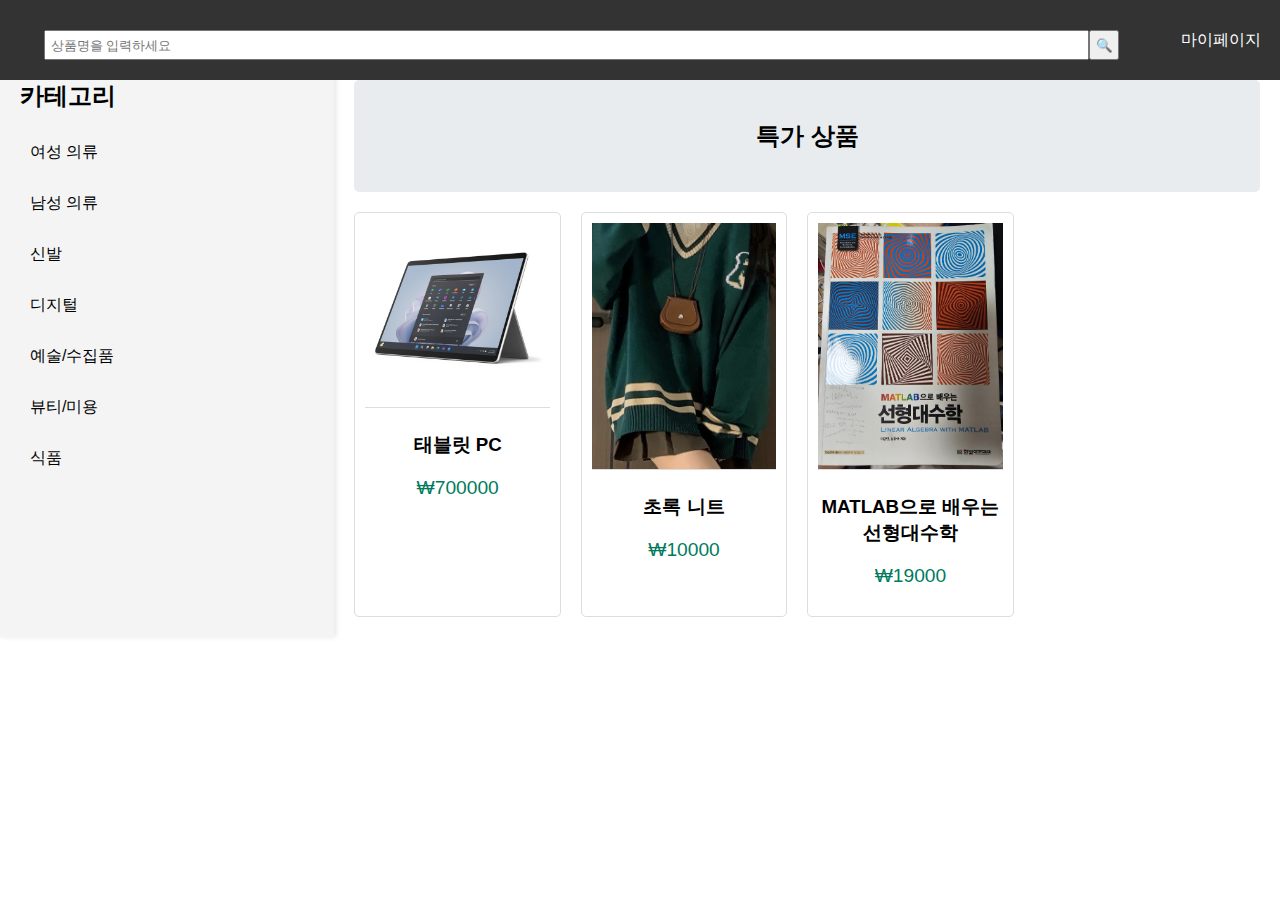
<file: FleaMarket/product/index.html>
<!DOCTYPE html>
<html lang="ko">
<head>
    <meta charset="UTF-8">
    <meta name="viewport" content="width=device-width, initial-scale=1.0">
    <title>쇼핑몰</title>
    <link rel="stylesheet" href="indexstyle.css">
</head>
<body>
    <header>
        <form action="search_results.php" method="GET" class="search-form">
            <input type="text" id="search-bar" name="query" placeholder="상품명을 입력하세요" required>
            <button type="submit" class="search-button">🔍</button>
        </form>
        <a href="../../main/mypage.php">마이페이지</a>
    </header>
    <aside>
        <h2>카테고리</h2>
        <ul>
            <li>여성 의류</li>
            <li>남성 의류</li>
            <li>신발</li>
            <li>디지털 </li>
            <li>예술/수집품</li>
            <li>뷰티/미용</li>
            <li>식품</li>
        </ul>
    </aside>
    <main>
        <section class="promo-banner">
            <h2>특가 상품</h2>
        </section>
        <section class="product-grid">
            <article class="product-item">
                <img src="product3.jpg" alt="상품 1">
                <h3>태블릿 PC</h3>
                <p>₩700000</p>
            </article>
            <article class="product-item">
                <img src="product2.jpg" alt="상품 2">
                <h3>초록 니트</h3>
                <p>₩10000</p>
            </article>
            <article class="product-item">
                <img src="product1.jpg" alt="상품 3">
                <h3>MATLAB으로 배우는 선형대수학</h3>
                <p>₩19000</p>
            </article>
            <!-- 상품 추가 -->
        </section>
    </main>
</body>
</html>
</file>
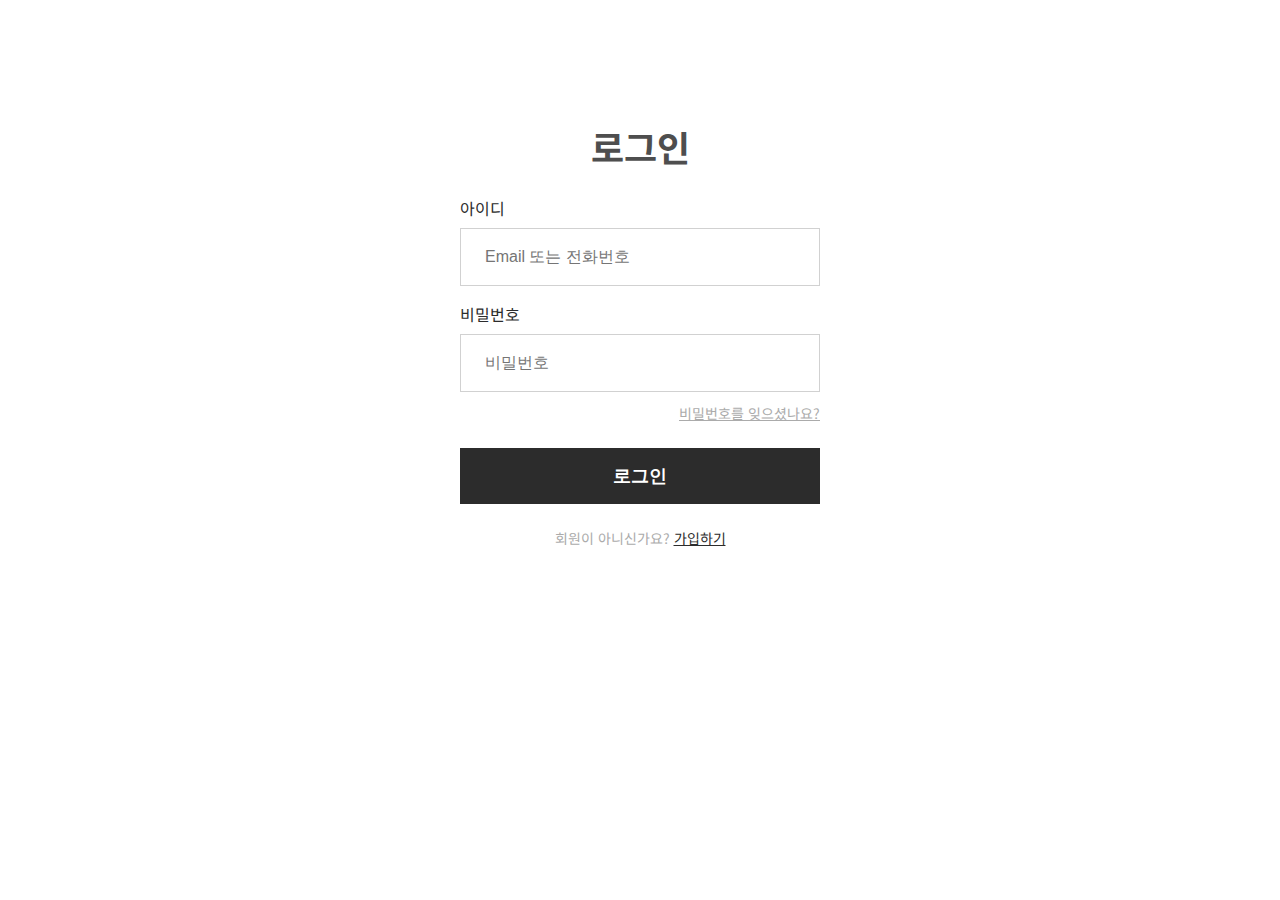
<file: FleaMarket/auth/login.html>
<!DOCTYPE html>
<html lang="ko">
<head>
    <meta charset="UTF-8">
    <title>로그인</title>
    <link rel="preconnect" href="https://fonts.googleapis.com">
    <link rel="preconnect" href="https://fonts.gstatic.com" crossorigin>
    <link href="https://fonts.googleapis.com/css2?family=Noto+Sans+KR:wght@400;700&display=swap" rel="stylesheet">
    <link rel="stylesheet" href="html_font.css" />
    <link rel="stylesheet" href="login_style.css" />
</head>
<body>
    <form class="login" action="login.php" method="POST">
        <h1 class="login-title">로그인</h1>
        <label>아이디</label>
        <input name="email" type="text" placeholder="Email 또는 전화번호" required />
        <label>비밀번호</label>
        <input name="password" type="password" placeholder="비밀번호" required />
        <div class="login-forgot">
            <a class="login-forgot-link" href="#">비밀번호를 잊으셨나요?</a>
        </div>
        <button type="submit">로그인</button>
        <div class="login-signup">
            회원이 아니신가요?
            <a class="login-signup-link" href="sign_up.php">가입하기</a>
        </div>
    </form>
</body>
</html>
</file>
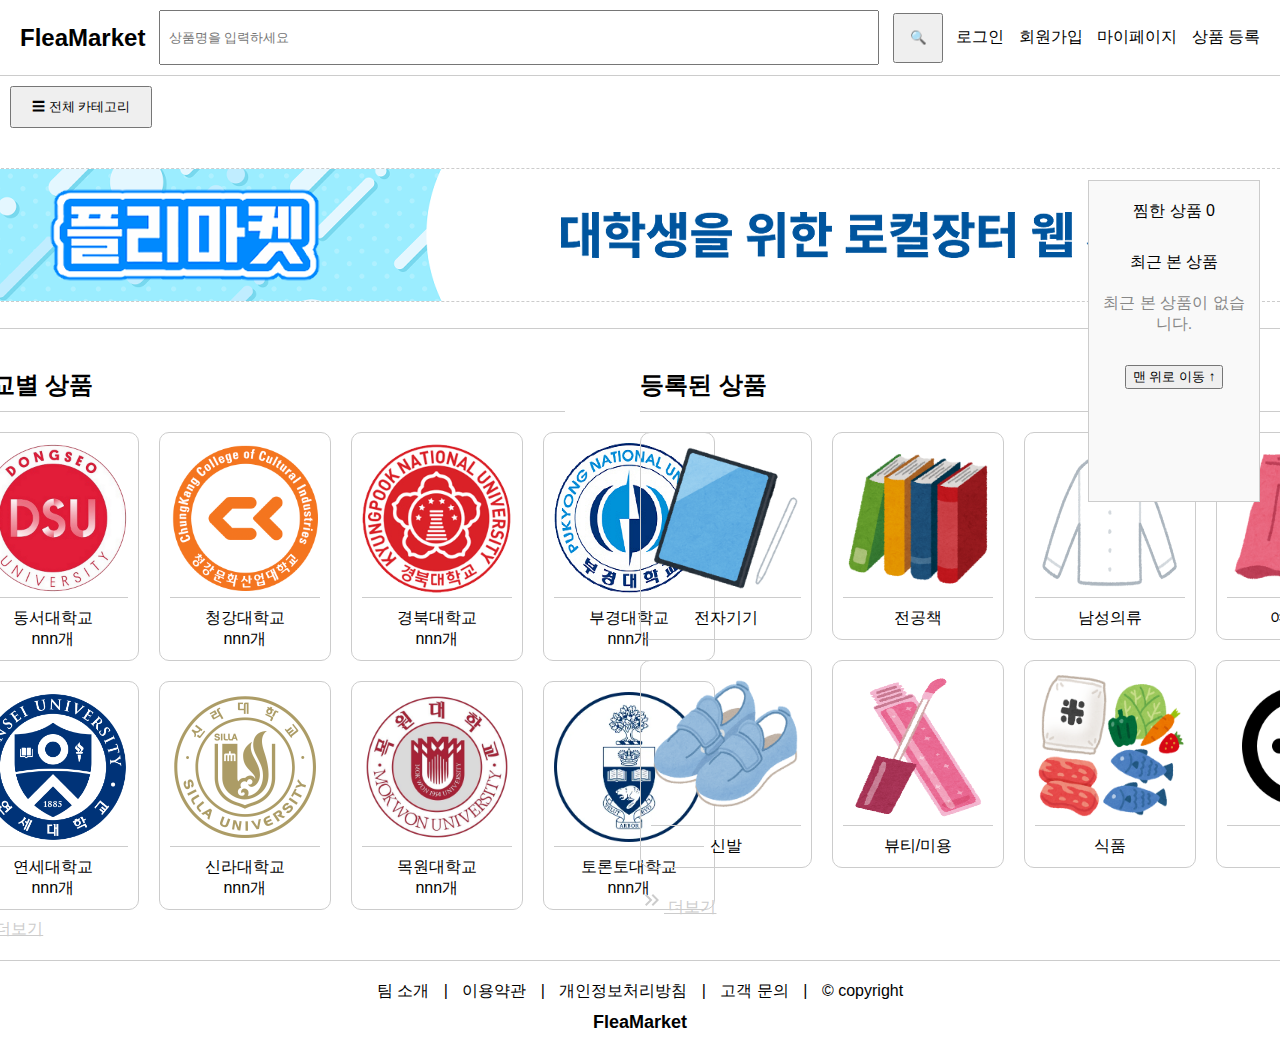
<file: FleaMarket/main/mainpage.html>
<!DOCTYPE html>
<html lang="en">

<head>
    <meta charset="UTF-8">
    <meta name="viewport" content="width=device-width, initial-scale=1.0">
    <link rel="preconnect" href="https://fonts.googleapis.com">
    <link rel="preconnect" href="https://fonts.gstatic.com" crossorigin>
    <title>FleaMarket</title>
    <link rel="stylesheet" href="html_font.css" />
    <link rel="stylesheet" href="mainstyles.css">
</head>

<body>
    <header>
        <div class="header-container">
            <div class="logo">FleaMarket</div>
                <form action="../product/search_results.php" method="GET">
                    <input type="text" class="search-bar" name="query" placeholder="상품명을 입력하세요" required>
                    <button type="submit" class="search-button">🔍</button>
                </form>
            <div class="user-options">
                <a href="../auth/login.html">로그인</a>
                <a href="../auth/sign_up.php">회원가입</a>
                <a href="mypage.php">마이페이지</a>
                <a href="../product/product_upload.html">상품 등록</a>
            </div>
        </div>
    </header>

    <div style="align-items: flex-start; margin: 10px;">
        <button class="menu-button">☰ 전체 카테고리</button>
    </div>

    <nav class="main-nav">
        <div class="banner">
            <button class="banner-arrow">«</button>
            <div class="banner-image">
                <img style="border: 1px dashed #ccc;" src="university_logo/banner.png">
            </div>
            <button class="banner-arrow">»</button>
        </div>
    </nav>

    <main>
        <div class="main_product">
            <section class="university-products">
                <h2>학교별 상품</h2>
                <div class="products-grid">
                    <div class="product-card">
                        <img class="uni_logo_icon" src="university_logo/dongseo.png">
                        <div class="product-info">
                            <div class="university-logo"></div>
                            <div class="university-name">동서대학교</div>
                            <div class="product-count">nnn개</div>
                        </div>
                    </div>
                    <div class="product-card">
                        <img class="uni_logo_icon" src="university_logo/chungkang.png">
                        <div class="product-info">
                            <div class="university-logo"></div>
                            <div class="university-name">청강대학교</div>
                            <div class="product-count">nnn개</div>
                        </div>
                    </div>
                    <div class="product-card">
                        <img class="uni_logo_icon" src="university_logo/kungpook.png">
                        <div class="product-info">
                            <div class="university-logo"></div>
                            <div class="university-name">경북대학교</div>
                            <div class="product-count">nnn개</div>
                        </div>
                    </div>
                    <div class="product-card">
                        <img class="uni_logo_icon" src="university_logo/pukyong.png">
                        <div class="product-info">
                            <div class="university-logo"></div>
                            <div class="university-name">부경대학교</div>
                            <div class="product-count">nnn개</div>
                        </div>
                    </div>
                    <div class="product-card">
                        <img class="uni_logo_icon" src="university_logo/yonsei.png">
                        <div class="product-info">
                            <div class="university-logo"></div>
                            <div class="university-name">연세대학교</div>
                            <div class="product-count">nnn개</div>
                        </div>
                    </div>
                    <div class="product-card">
                        <img class="uni_logo_icon" src="university_logo/silla.png">
                        <div class="product-info">
                            <div class="university-logo"></div>
                            <div class="university-name">신라대학교</div>
                            <div class="product-count">nnn개</div>
                        </div>
                    </div>
                    <div class="product-card">
                        <img class="uni_logo_icon" src="university_logo/mokwon.png">
                        <div class="product-info">
                            <div class="university-logo"></div>
                            <div class="university-name">목원대학교</div>
                            <div class="product-count">nnn개</div>
                        </div>
                    </div>
                    <div class="product-card">
                        <img class="uni_logo_icon" src="university_logo/toronto.png">
                        <div class="product-info">
                            <div class="university-logo"></div>
                            <div class="university-name">토론토대학교</div>
                            <div class="product-count">nnn개</div>
                        </div>
                    </div>
                </div>
                <span><a class="more" href="#">
                        <svg xmlns="http://www.w3.org/2000/svg" height="24px" viewBox="0 -960 960 960" width="24px"
                            fill="#ccc">
                            <path
                                d="M383-480 200-664l56-56 240 240-240 240-56-56 183-184Zm264 0L464-664l56-56 240 240-240 240-56-56 183-184Z" />
                        </svg>
                        더보기</a></span>
            </section>
        </div>
        <section class="university-products">
            <h2>등록된 상품</h2>
            <div class="products-grid">
                <div class="product-card">
                    <img class="uni_logo_icon" src="product_logo/computer_tablet_pen.png">
                    <div class="product-info">
                        <div class="university-logo"></div>
                        <div class="university-name">전자기기</div>
                    </div>
                </div>
                <div class="product-card">
                    <img class="uni_logo_icon" src="product_logo/book_tate.png">
                    <div class="product-info">
                        <div class="university-logo"></div>
                        <div class="university-name">전공책</div>
                    </div>
                </div>
                <div class="product-card">
                    <img class="uni_logo_icon" src="product_logo/fashion_shirt1_white.png">
                    <div class="product-info">
                        <div class="university-logo"></div>
                        <div class="university-name">남성의류</div>
                    </div>
                </div>
                <div class="product-card">
                    <img class="uni_logo_icon" src="product_logo/cloth_skirt.png">
                    <div class="product-info">
                        <div class="university-logo"></div>
                    <div class="university-name">여성의류</div>
                    </div>
                </div>
                <div class="product-card">
                    <img class="uni_logo_icon" src="product_logo/medical_rihabiri_shoes.png">
                    <div class="product-info">
                        <div class="university-logo"></div>
                    <div class="university-name">신발</div>
                    </div>
                </div>
                <div class="product-card">
                    <img class="uni_logo_icon" src="product_logo/makeup_lipgloss.png">
                    <div class="product-info">
                        <div class="university-logo"></div>
                    <div class="university-name">뷰티/미용</div>
                    </div>
                </div>
                <div class="product-card">
                    <img class="uni_logo_icon" src="product_logo/food_zei1_seisen.png">
                    <div class="product-info">
                        <div class="university-logo"></div>
                    <div class="university-name">식품</div>
                    </div>
                </div>
                <div class="product-card">
                    <img class="uni_logo_icon" src="product_logo/etc.png">
                    <div class="product-info">
                        <div class="university-logo"></div>
                    <div class="university-name">기타</div>
                    </div>
                </div>
                <span><a class="more" href="#">
                        <svg xmlns="http://www.w3.org/2000/svg" height="24px" viewBox="0 -960 960 960" width="24px"
                            fill="#ccc">
                            <path
                                d="M383-480 200-664l56-56 240 240-240 240-56-56 183-184Zm264 0L464-664l56-56 240 240-240 240-56-56 183-184Z" />
                        </svg>
                        더보기</a></span>
            </div>
        </section>
        </div>
    </main>

    <aside class="sidebar">
        <div class="sidebar-section">찜한 상품 <span>0</span></div>
        <div class="sidebar-section">최근 본 상품</div>
        <div class="recent-products">최근 본 상품이 없습니다.</div>
        <div class="sidebar-section"><button>맨 위로 이동 ↑</button></div>
    </aside>

    <footer>
        <div class="footer-container">
            <div class="footer-links">
                <a href="#">팀 소개</a> |
                <a href="#">이용약관</a> |
                <a href="#">개인정보처리방침</a> |
                <a href="#">고객 문의</a> |
                <a href="#">© copyright</a>
            </div>
            <div class="footer-logo">FleaMarket</div>
        </div>
    </footer>
</body>

</html>
</file>
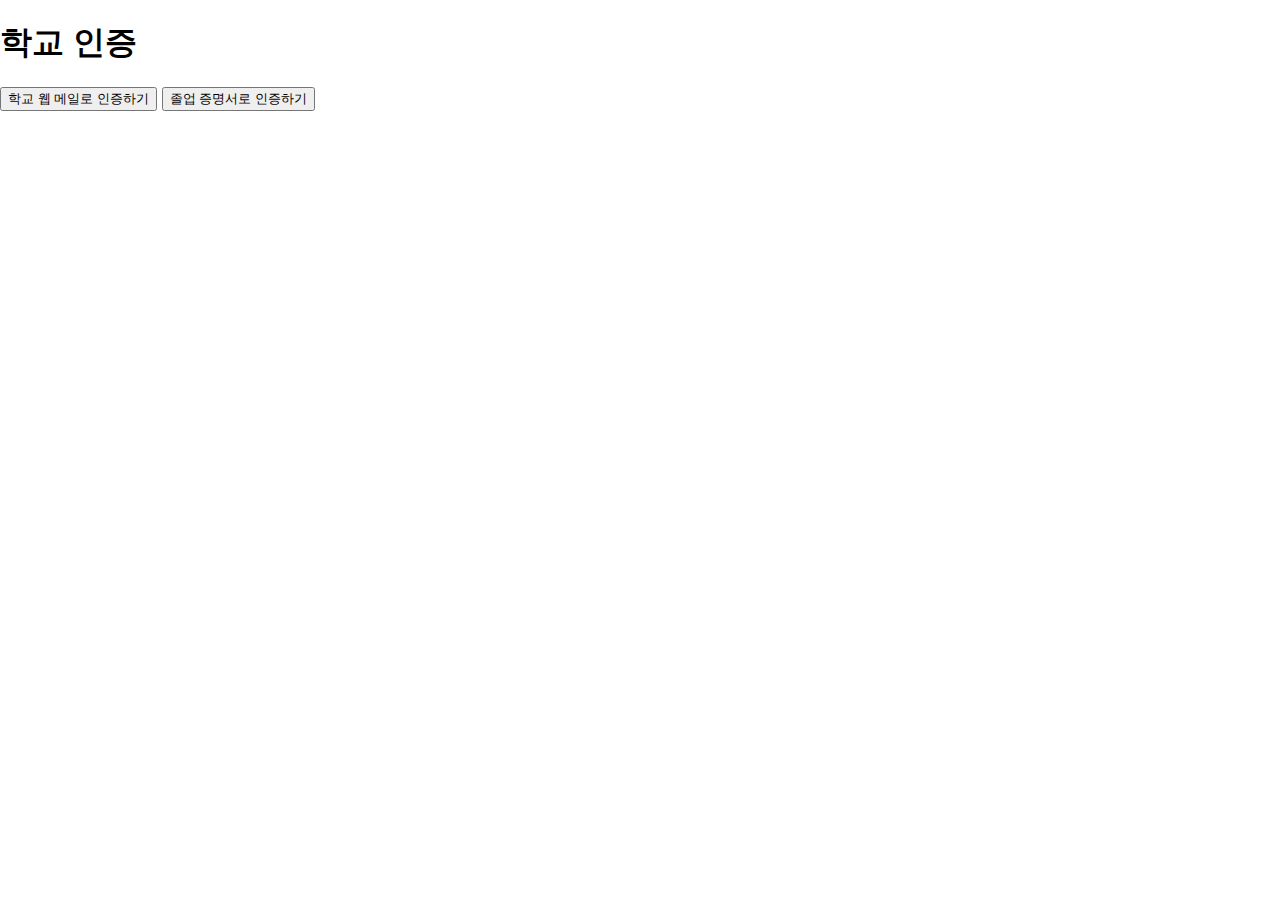
<file: FleaMarket/main/school_auth.html>
<!DOCTYPE html>
<html lang="ko">
<head>
    <meta charset="UTF-8">
    <meta name="viewport" content="width=device-width, initial-scale=1.0">
    <link rel="preconnect" href="https://fonts.googleapis.com">
    <link rel="preconnect" href="https://fonts.gstatic.com" crossorigin>
    <title>학교 인증</title>
    <link rel="stylesheet" href="html_font.css" />
    <link rel="stylesheet" href="style.css">
    <script>
        function showEmailInput() {
            document.getElementById('email-auth').style.display = 'block';
        }
    </script>
</head>
<body>
    <h1>학교 인증</h1>
    <div class="auth-options">
        <button onclick="showEmailInput()">학교 웹 메일로 인증하기</button>
        <button>졸업 증명서로 인증하기</button>
    </div>
    <div id="email-auth" style="display: none;">
        <form action="school_auth.php" method="POST">
            <input type="email" name="email" placeholder="이메일 입력 (ex.user1@g.dongseo.ac.kr)" required>
            <button type="submit">학교 인증</button>
        </form>
    </div>

    <script>
        function openVerifyPopup() {
            window.open('verify.html', '학교 인증', 'width=500,height=600');
        }
    </script>
</body>
</body>
</html>
</file>
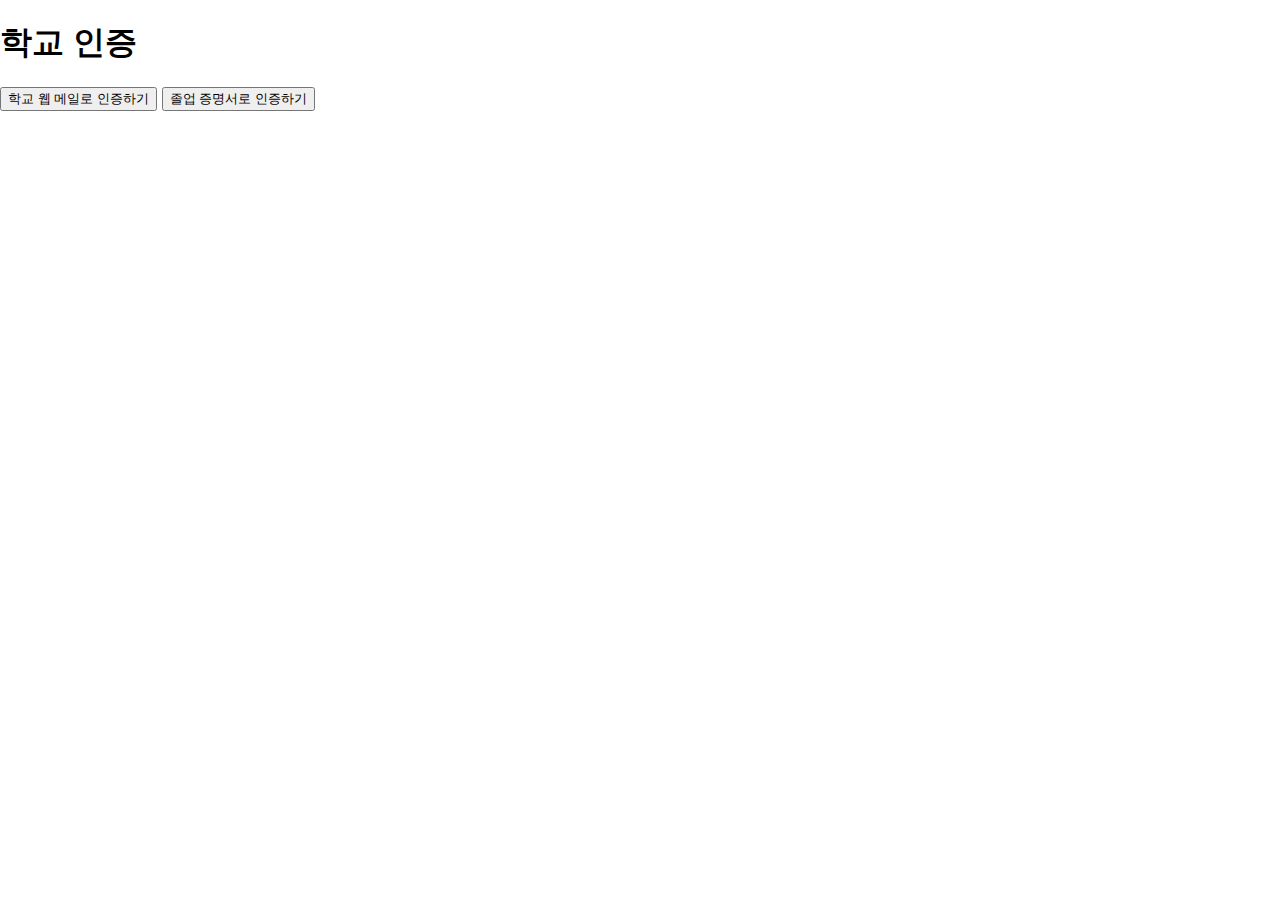
<file: FleaMarket/main/verify.html>
<!DOCTYPE html>
<html lang="ko">
<head>
    <meta charset="UTF-8">
    <meta name="viewport" content="width=device-width, initial-scale=1.0">
    <link rel="preconnect" href="https://fonts.googleapis.com">
    <link rel="preconnect" href="https://fonts.gstatic.com" crossorigin>
    <title>학교 인증</title>
    <link rel="stylesheet" href="html_font.css" />
    <link rel="stylesheet" href="style.css">
</head>
<body>
    <h1>학교 인증</h1>
    <button onclick="showEmailInput()">학교 웹 메일로 인증하기</button>
    <button>졸업 증명서로 인증하기</button>

    <div id="email-verification" style="display: none;">
        <input type="text" id="email" placeholder="이메일 입력 (예: user1@g.dongseo.ac.kr)">
        <button onclick="verifyEmail()">학교 인증</button>
    </div>

    <script>
        function showEmailInput() {
            document.getElementById('email-verification').style.display = 'block';
        }

        function verifyEmail() {
            var email = document.getElementById('email').value;
            // 이메일 인증 로직을 추가하세요.
            // 예시: AJAX를 사용하여 서버에 이메일을 전송하고 응답을 처리합니다.
        }
    </script>
</body>
</html>
</file>
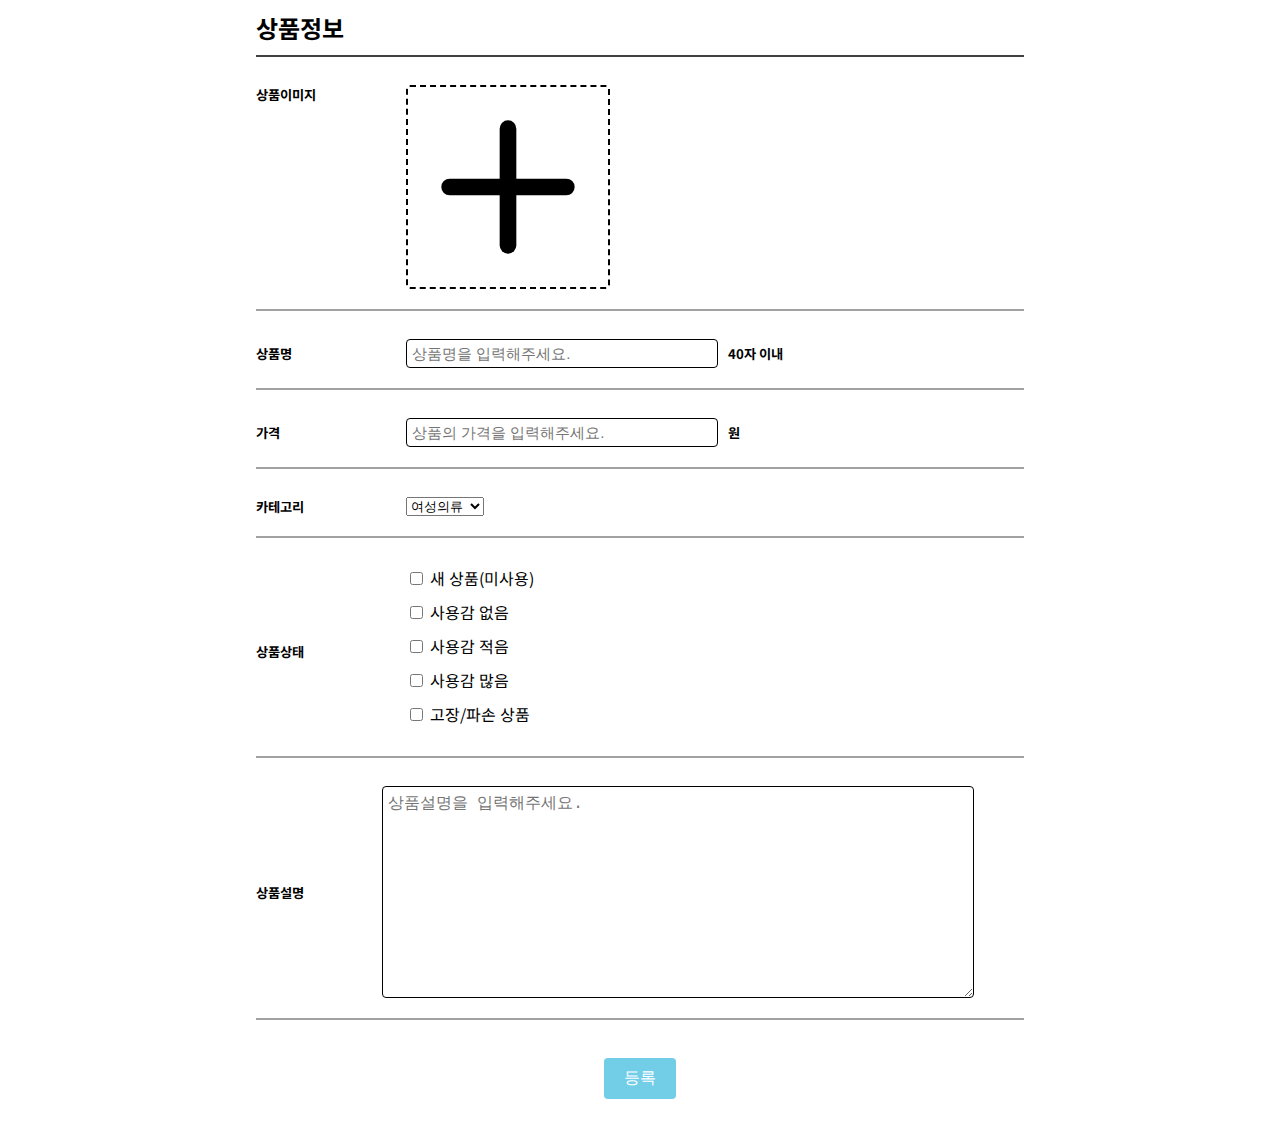
<file: FleaMarket/product/product_upload.html>
<!DOCTYPE html>
<html lang="en">

<head>
    <meta charset="UTF-8">
    <meta name="viewport" content="width=device-width, initial-scale=1.0">
    <title>상품 업로드</title>
    <link rel="preconnect" href="https://fonts.googleapis.com">
    <link rel="preconnect" href="https://fonts.gstatic.com" crossorigin>
    <link href="https://fonts.googleapis.com/css2?family=Noto+Sans+KR:wght@400;700&display=swap" rel="stylesheet">
    <link rel="stylesheet" href="upload_style.css">
</head>

<body>
    <div>
        <header>
            <div>
                <h2 class="product_information">상품정보</h2>
            </div>
            <div class="product_image_container">
                <h5 class="product_image_text">상품이미지</h5>
                <form id="imageForm" enctype="multipart/form-data" action="upload.php"
                    method="post">
                    <input type="file" id="imageInput" name="product_image" accept="image/*" required>
                    <img id="previewImage" src="add_icon.svg" alt="add img" />
            </div>
            <div class="product_name_container">
                <h5 class="product_name_text">상품명</h5>
                <input placeholder="상품명을 입력해주세요." id="product_name" name="product_name" maxlength="40" required>
                <h5 style="margin:0 0 0 10px">40자 이내</h5>
            </div>
            <div class="product_name_container">
                <h5 class="product_price">가격</h5>
                <input placeholder="상품의 가격을 입력해주세요." id="product_price" name="price" type="number" step="0.01" required>
                <h5 style="margin:0 0 0 10px">원</h5>
            </div>
            <div class="product_name_container">
                <h5 class="product_name_text">카테고리</h5>
                <label for="categories" class="categories"></label>
                <select id="category" name="category" required>
                    <option value="여성의류">여성의류</option>
                    <option value="남성의류">남성의류</option>
                    <option value="신발">신발</option>
                    <option value="디지털">디지털</option>
                    <option value="전공서적">전공서적</option>
                    <option value="뷰티/미용">뷰티/미용</option>
                    <option value="식품">식품</option>
                </select>
            </div>
            <div class="product_name_container">
                <h5 class="product_condition">상품상태 </h5>
                <div class="product_condition_select">
                    <label>
                        <input name="condition" value="새 상품" type="checkbox">
                        새 상품(미사용)
                    </label>
                    <label>
                        <input name="condition" value="사용감 없음" type="checkbox">
                        사용감 없음
                    </label>
                    <label>
                        <input name="condition" value="사용감 적음" type="checkbox">
                        사용감 적음
                    </label>
                    <label>
                        <input name="condition" value="사용감 많음" type="checkbox">
                        사용감 많음
                    </label>
                    <label>
                        <input name="condition" value="고장/파손상품" type="checkbox">
                        고장/파손 상품
                    </label>
                </div>
            </div>
            <div class="product_name_container">
                <h5 class="product_name_text">상품설명</h5>
                <textarea placeholder="상품설명을 입력해주세요." id="product_descriptions" name="description" maxlength="500"
                    required></textarea>
            </div>
            <div id="button">
                <input type="submit" class="register_button" value="등록">
            </div>
        </header>
    </div>
    </form>
    <script src="main.js"></script>
</body>

</html>
</file>
<file: FleaMarket/product/indexstyle.css>
body {
    font-family: Arial, sans-serif;
    margin: 0;
    padding: 0;
    display: flex;
}

header {
    background-color: #333;
    color: white;
    padding: 10px;
    text-align: center;
    width: 100%;
    position: fixed;
    top: 0;
    display: flex;
    justify-content: space-around;
    align-items: center;
    
}

header > a {
    color: white;
    font-size: 16px;
}

.search-form {
    padding: 10px;
    display: flex;
    flex-grow: 0.9;
}

#search-bar {
    margin-top: 10px;
    padding: 5px;
    width: 70%;
    flex-grow: 1;
}

.search-button {
    margin-top: 10px;
    padding: 5px;
    width: 30px;
    height: 30px;
}

a {
    padding: 5px;
    text-decoration: none;
}

aside {
    width: 25%;
    padding: 20px;
    background-color: #f4f4f4;
    margin-top: 60px;
    box-shadow: 2px 0 5px rgba(0,0,0,0.1);
}

aside h2 {
    margin-top: 0;
}

aside ul {
    list-style-type: none;
    padding: 0;
}

aside ul li {
    margin: 10px 0;
    padding: 10px;
    transition: background-color 0.3s, color 0.3s;
    cursor: pointer;
}

aside ul li:hover {
    background-color: #818483;
    color: white;
}

main {
    width: 80%;
    margin-top: 60px;
    padding: 20px;
    box-sizing: border-box;
}

.promo-banner {
    background-color: #e9ecef;
    padding: 20px;
    text-align: center;
    margin-bottom: 20px;
    border-radius: 5px;
}

.product-grid {
    display: flex;
    flex-wrap: wrap;
    gap: 20px;
}

.product-item {
    background-color: white;
    border: 1px solid #ddd;
    border-radius: 5px;
    padding: 10px;
    text-align: center;
    width: calc(25% - 20px);
    box-sizing: border-box;
    transition: transform 0.3s, box-shadow 0.3s;
}

.product-item:hover {
    transform: translateY(-5px);
    box-shadow: 0 4px 8px rgba(0,0,0,0.1);
}

.product-item img {
    max-width: 100%;
    height: auto;
    object-fit: contain;
    border-bottom: 1px solid #ddd;
    margin-bottom: 10px;
}

.product-item h3 {
    margin: 10px 0;
}

.product-item p {
    color: #007b5e;
    font-size: 1.2em;
}
</file>
<file: FleaMarket/auth/html_font.css>
html {
    font-family: 'Noto Sans KR', sans-serif;
    font-size: 16px;
    font-weight: 400;
}
</file>
<file: FleaMarket/auth/login_style.css>
label {
  color: #2c2c2c;
  display: block;
  margin: 16px 0 8px;
}

input {
  border: 1px solid #d1d1d1;
  color: #ababab;
  display: block;
  font-size: 16px;
  line-height: 24px;
  margin: 8px 0;
  padding: 16px 24px;
  width: 100%;
}

button {
  background-color: #2c2c2c;
  border: none;
  color: #ffffff;
  display: block;
  font-size: 18px;
  font-weight: 700;
  margin: 24px 0;
  padding: 16px;
  width: 100%;
}

* {
  box-sizing: border-box;
}

.login {
  margin: 120px auto;
  width: 360px;
}

.login-title {
  color: #4e4e4e;
  font-size: 36px;
  font-weight: 700;
  margin: 24px 0;
  text-align: center;
}

.login-forgot {
  text-align: right;
}

.login-forgot-link {
  font-size: 14px;
  color: #ababab;
}

.login-signup {
  font-size: 14px;
  text-align: center;
  color: #ababab;
}

.login-signup-link {
  color: #2c2c2c;
}
</file>
<file: FleaMarket/main/html_font.css>
html {
    font-family: 'Noto Sans KR', sans-serif;
    font-size: 16px;
    font-weight: 400;
}
</file>
<file: FleaMarket/main/mainstyles.css>
/* styles.css */

body {
    font-family: Arial, sans-serif;
    margin: 0;
    padding: 0;
    box-sizing: border-box;
}

.header-container {
    display: flex;
    justify-content: space-between;
    align-items: center;
    padding: 10px 20px;
    border-bottom: 1px solid #ccc;
}

.logo {
    font-size: 24px;
    font-weight: bold;
}

.search-bar {
    width: 700px;
    height: 35px;
    flex: 1;
    margin: 0 10px;
    padding: 8px;
}

.search-button {
    width: 50px;
    height: 50px;
    padding: 8px 12px;
    cursor: pointer;
}

.user-options a {
    margin-left: 10px;
    text-decoration: none;
    color: #000;
}

.main-nav {
    display: flex;
    flex-direction: column;
    align-items: center;
    padding: 10px 0;
    border-bottom: 1px solid #ccc;
}

.menu-button {
    padding: 10px 20px;
    cursor: pointer;
    margin-bottom: 10px;
}

.banner {
    display: flex;
    justify-content: center;
    align-items: center;
    text-align: center;
    width: 80%;
    height: 20%;
    margin-bottom: 40px;
}

.banner-arrow {
    padding: 10px;
    cursor: pointer;
    margin: 10px;
}

.banner-image {
    text-align: center;
    margin: 10px;
    height: 100px;
    justify-content: center;
    align-items: center;
}

main {
    display: flex;
    justify-content: center;
    padding: 20px;
}

.more {
    color: #ccc;
}

.main_product {
    display: block;
    justify-items: center;
    align-items: center;
    width: 90%;
}

.university-products {
    width: 80%;
}

.university-products h2 {
    border-bottom: 1px solid #ccc;
    padding-bottom: 10px;
}

.products-grid {
    display: grid;
    grid-template-columns: repeat(4, 1fr);
    gap: 20px;
    margin-top: 20px;
}

.product-card {
    border: 1px solid #ccc;
    padding: 10px;
    text-align: center;
    border-radius: 10px;
    cursor: pointer;
    justify-content: center;
    display: block;
}

.product_info {
    display: flex;
    flex-direction: column;
    align-items: center;
}

.product-card:hover {
    border: 2px solid #979797;
    background-color: #eeeeee;
}

.university-logo {
    border-bottom: 1px solid #ccc;
    margin-bottom: 10px;
}

.uni_logo_icon {
    width: 150px;
    height: 150px;
}

.sidebar {
    position: fixed;
    right: 20px;
    top: 20%;
    width: 150px;
    height: 300px;
    display: flex;
    flex-direction: column;
    align-items: center;
    border: 1px solid #ccc;
    padding: 10px;
    background: #f9f9f9;
}

.sidebar-section {
    margin-top: 10px;
    margin-bottom: 20px;
    text-align: center;
}

.recent-products {
    text-align: center;
    color: #888;
    margin-bottom: 20px;
}

footer {
    padding: 20px;
    border-top: 1px solid #ccc;
    text-align: center;
}

.footer-links a {
    margin: 0 10px;
    text-decoration: none;
    color: #000;
}

.footer-logo {
    margin-top: 10px;
    font-size: 18px;
    font-weight: bold;
}
</file>
<file: FleaMarket/main/style.css>
/* 스타일 설정 */
body {
    font-family: 'Noto Sans KR', sans-serif;
    margin: 0;
    padding: 0;
}

header {
    background-color: #333;
    color: white;
    padding: 10px;
    text-align: center;
    width: 100%;
    position: fixed;
    top: 0;
}

header a {
    color: white;
    margin: 0 10px;
    text-decoration: none;
}

.profile {
    margin-top: 70px;
    text-align: center;
}

.profile-img {
    width: 50px;
    height: 50px;
    border-radius: 50%;
}

.verify-section {
    text-align: center;
    margin-top: 20px;
}

#email-verification {
    text-align: center;
    margin-top: 20px;
}
</file>
<file: FleaMarket/product/upload_style.css>
body {
    margin: 0;
    padding: 0;
}

html {
    font-family: 'Noto Sans KR', sans-serif;
}

.product_information{
    /* border: 1px solid red; */
    padding:10px 20px 10px 0;
    margin:0 20%;
    box-shadow: 0px 2px 0px 0px rgba(0,0,0,0.75);
    margin-bottom: 10px;
}

.product_image_container {
    display:flex;
    flex-direction: row;
    /* border: 1px solid blue; */
    padding:20px 0px;
    margin:0 20% ;
    box-shadow: 0px 2px 0px 0px rgba(129,129,129,0.75);
    margin-bottom: 10px;
}
.product_image_text {
    /* border: 1px solid red; */
    width:100px;
    margin:0;
}

form{
    width: 200px;
    height: 200px;
    border: 2px dashed #000000;
    border-radius: 0.25rem;
    margin:0 0 0 50px;
}
#imageForm {
    width: 200px;
    height: 200px;
    border: 2px dashed #000000;
    border-radius: 0.25rem;
    margin: 0 0 0 50px;
    position: relative; /* 부모 요소로부터 자식 요소를 상대적으로 위치시키기 위해 */
}

#imageInput {
    position: absolute;
    top: 0;
    left: 0;
    width: 100%;
    height: 100%;
    opacity: 0; /* 실제 input을 숨김 */
    z-index: 2; /* input을 이미지 위로 올림 */
}
form:hover {
    background-color: #e6e6e6;
}
#previewImage{
    position: relative;
    top:50%;
    left:50%;;
    transform: translate(-50%, -50%);
    width:100% ;
    height:100%;
}

.product_name_container {
    display:flex;
    flex-direction: row;
    align-items: center;
    /* border: 1px solid blue; */
    padding:20px 0px;
    margin:0 20% ;
    box-shadow: 0px 2px 0px 0px rgba(129,129,129,0.75);
    margin-bottom: 10px;

}

.product_name_text{
    /* border: 1px solid red; */
    width: 100px;
    margin:0;
}

#product_name {
        border: 1px solid #000000;
        border-radius: 0.25rem;
        display: block;
        font-size: 15px;
        line-height: 10px;
        padding: 5px 5px;
        margin:0 0 0 50px;
        width:300px
}

.product_price{
    /* border: 1px solid red; */
    width: 100px;
    margin:0;
}
#product_price {
    border: 1px solid #000000;
    border-radius: 0.25rem;
    display: block;
    font-size: 15px;
    line-height: 10px;
    padding: 5px 5px;
    margin:0 0 0 50px;
    width:300px
}

.product_condition {
    /* border: 1px solid red; */
    margin:0;
    width:100px;
}

.product_condition_select{
    margin:0 0 0 50px;
}
.product_condition_select label {
    display: block;
    margin-bottom: 10px;
}
.categories{
    margin:0 0 0 50px;
}
textarea{
    border: 1px solid #000000;
    height:200px;
    display: block;
    font-size: 16px;
    line-height: 24px;
    margin: 0 50px 0 50px ;
    padding: 5px 5px;
    width: 100%;
    border-radius: 0.25rem;
}
#button {
    display: flex;
    justify-content: center;
}
.register_button {
    background-color: #72cde7;
    color: white;
    padding: 10px 20px;
    font-size: 16px;
    border: none;
    border-radius: 4px;
    display: flex;
    align-items: center;
    justify-content: center;
    margin:30px 
}

.register_button:hover {
    background-color: #93def5;
}

a {
    text-decoration: none;
}

.register_button > a {
    color: white;
    font-size: 16px;
}
</file>
